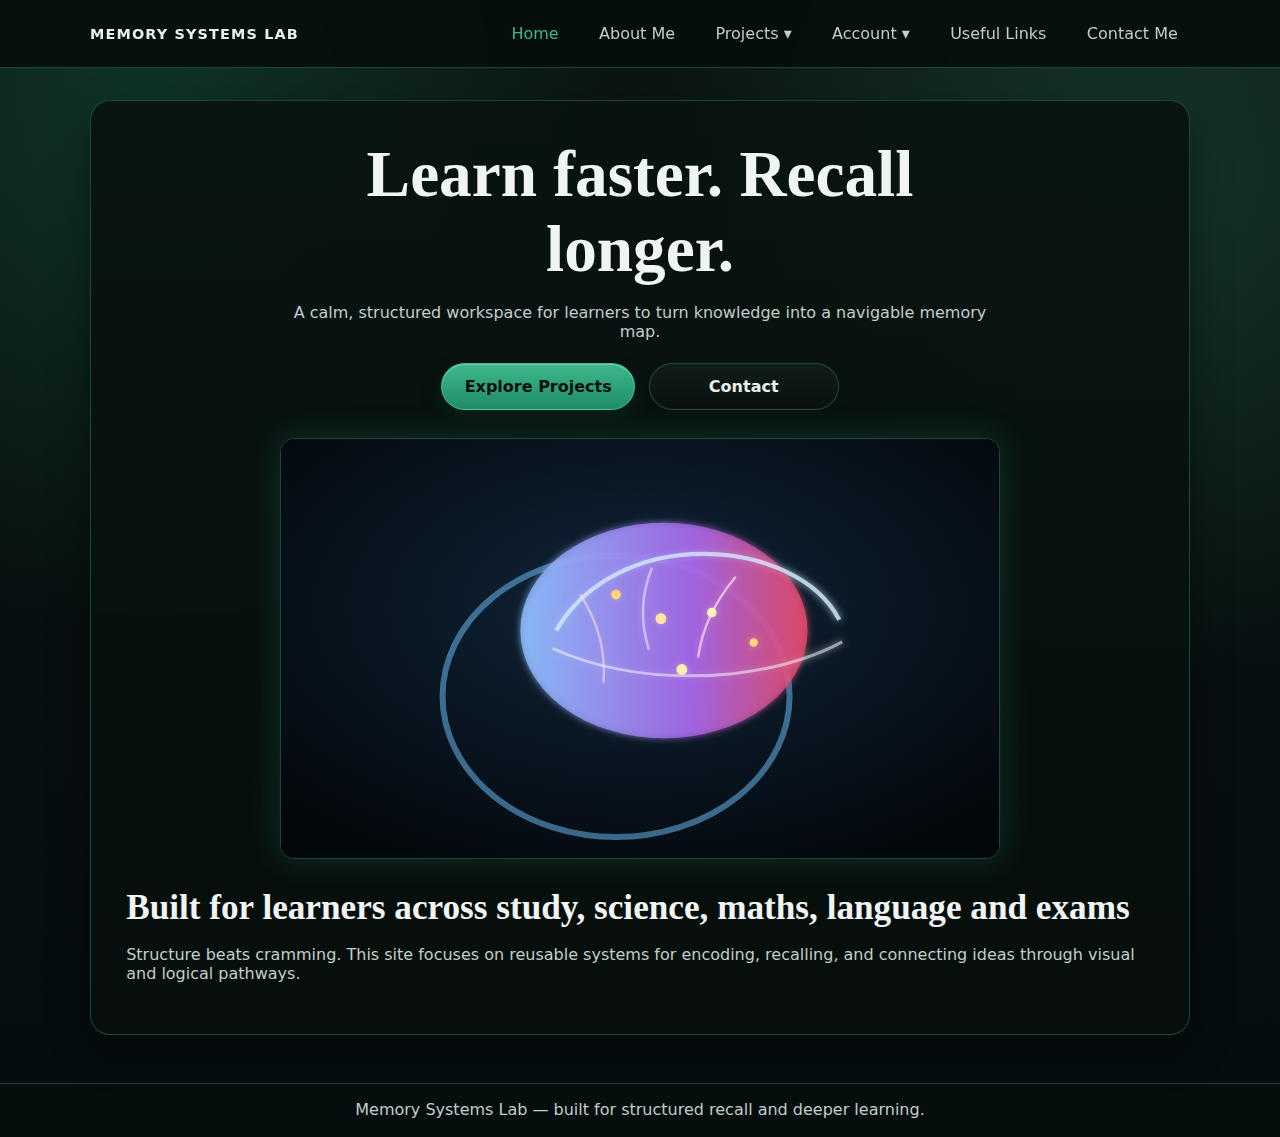
<file: index.html>
<!DOCTYPE html>
<html lang="en">
<head>
  <meta charset="UTF-8" />
  <meta name="viewport" content="width=device-width, initial-scale=1.0" />
  <title>Memory Systems Lab | Home</title>
  <link rel="stylesheet" href="css/styles.css" />
</head>
<body data-page="index.html">
  <header id="site-header"></header>

  <main>
    <div class="container page-panel">
      <section class="hero-copy">
        <h1>Learn faster. Recall longer.</h1>
        <p>A calm, structured workspace for learners to turn knowledge into a navigable memory map.</p>
        <div class="cta-group">
          <a class="btn btn-primary" href="projects.html">Explore Projects</a>
          <a class="btn btn-secondary" href="contact.html">Contact</a>
        </div>
      </section>

      <figure class="brain-image">
        <img src="assets/images/brain-reference.svg" alt="Brain-focused memory systems visual" />
      </figure>

      <section class="section">
        <h2>Built for learners across study, science, maths, language and exams</h2>
        <p>
          Structure beats cramming. This site focuses on reusable systems for encoding, recalling,
          and connecting ideas through visual and logical pathways.
        </p>
      </section>
    </div>
  </main>

  <footer id="site-footer"></footer>

  <script src="js/main.js"></script>
</body>
</html>
</file>
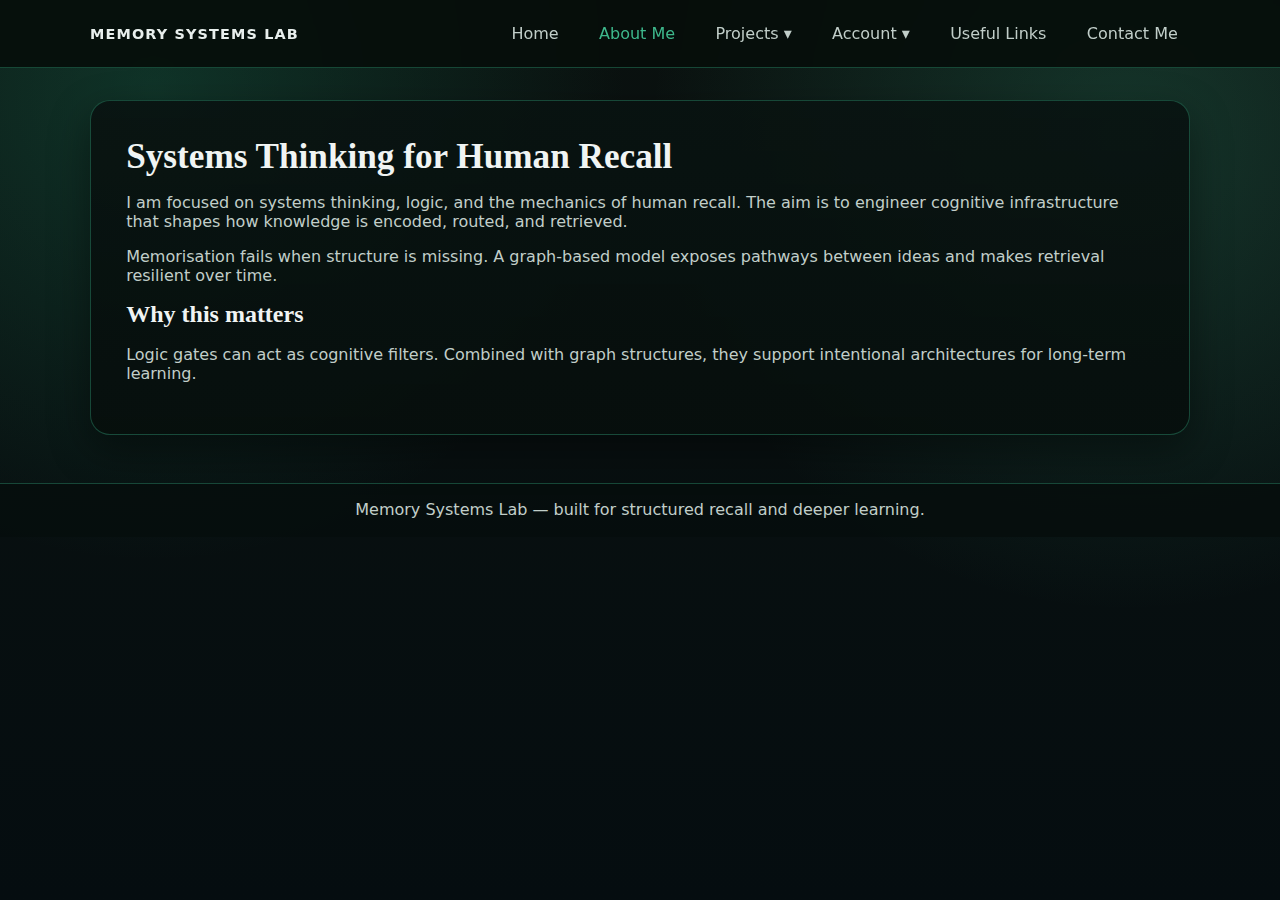
<file: about.html>
<!DOCTYPE html>
<html lang="en">
<head>
  <meta charset="UTF-8" />
  <meta name="viewport" content="width=device-width, initial-scale=1.0" />
  <title>Memory Systems Lab | About</title>
  <link rel="stylesheet" href="css/styles.css" />
</head>
<body data-page="about.html">
  <header id="site-header"></header>

  <main>
    <div class="container page-panel">
      <section>
        <h2>Systems Thinking for Human Recall</h2>
        <p>
          I am focused on systems thinking, logic, and the mechanics of human recall. The aim is
          to engineer cognitive infrastructure that shapes how knowledge is encoded, routed, and retrieved.
        </p>
        <p>
          Memorisation fails when structure is missing. A graph-based model exposes pathways
          between ideas and makes retrieval resilient over time.
        </p>
        <h3>Why this matters</h3>
        <p>
          Logic gates can act as cognitive filters. Combined with graph structures, they support
          intentional architectures for long-term learning.
        </p>
      </section>
    </div>
  </main>

  <footer id="site-footer"></footer>

  <script src="js/main.js"></script>
</body>
</html>
</file>
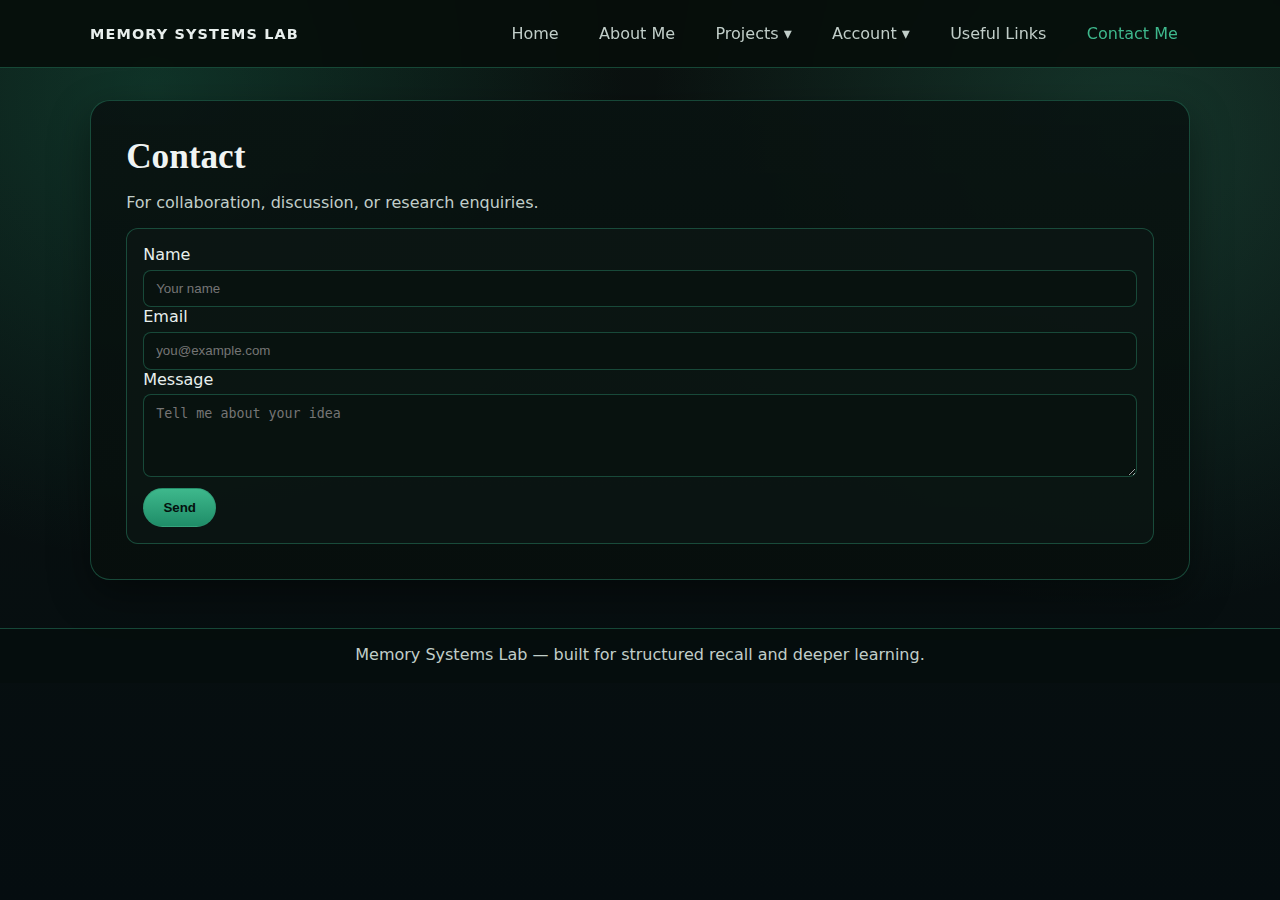
<file: contact.html>
<!DOCTYPE html>
<html lang="en">
<head>
  <meta charset="UTF-8" />
  <meta name="viewport" content="width=device-width, initial-scale=1.0" />
  <title>Memory Systems Lab | Contact</title>
  <link rel="stylesheet" href="css/styles.css" />
</head>
<body data-page="contact.html">
  <header id="site-header"></header>

  <main>
    <div class="container page-panel">
      <section>
        <h2>Contact</h2>
        <p>For collaboration, discussion, or research enquiries.</p>
        <div class="form-card">
          <form>
            <div>
              <label for="name">Name</label>
              <input id="name" name="name" type="text" placeholder="Your name" />
            </div>
            <div>
              <label for="email">Email</label>
              <input id="email" name="email" type="email" placeholder="you@example.com" />
            </div>
            <div>
              <label for="message">Message</label>
              <textarea id="message" name="message" rows="4" placeholder="Tell me about your idea"></textarea>
            </div>
            <button class="primary" type="submit">Send</button>
          </form>
        </div>
      </section>
    </div>
  </main>

  <footer id="site-footer"></footer>

  <script src="js/main.js"></script>
</body>
</html>
</file>
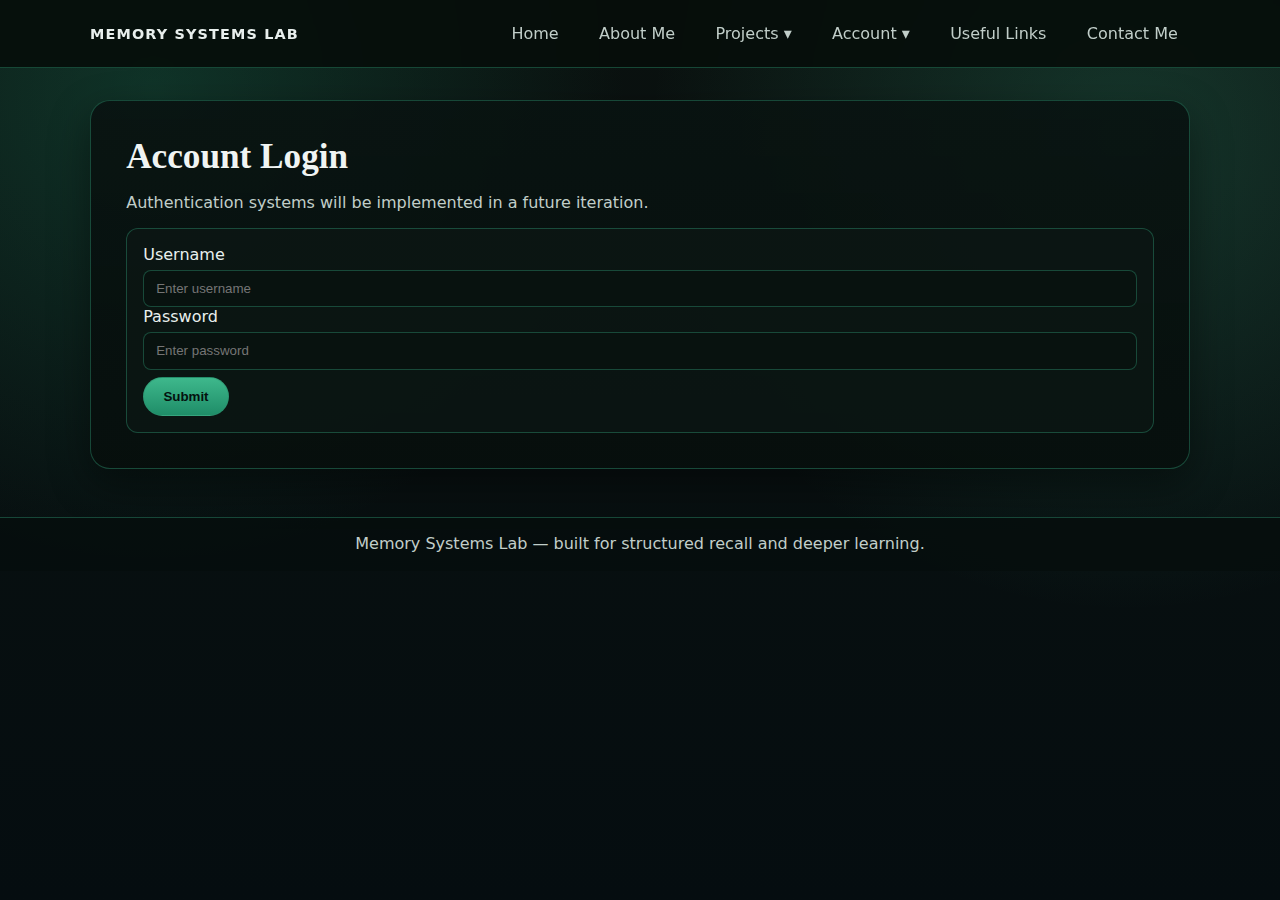
<file: login.html>
<!DOCTYPE html>
<html lang="en">
<head>
  <meta charset="UTF-8" />
  <meta name="viewport" content="width=device-width, initial-scale=1.0" />
  <title>Memory Systems Lab | Login</title>
  <link rel="stylesheet" href="css/styles.css" />
</head>
<body data-page="login.html">
  <header id="site-header"></header>

  <main>
    <div class="container page-panel">
      <section>
        <h2>Account Login</h2>
        <p>Authentication systems will be implemented in a future iteration.</p>
        <div class="form-card">
          <form>
            <div>
              <label for="username">Username</label>
              <input id="username" name="username" type="text" placeholder="Enter username" />
            </div>
            <div>
              <label for="password">Password</label>
              <input id="password" name="password" type="password" placeholder="Enter password" />
            </div>
            <button class="primary" type="submit">Submit</button>
          </form>
        </div>
      </section>
    </div>
  </main>

  <footer id="site-footer"></footer>

  <script src="js/main.js"></script>
</body>
</html>
</file>
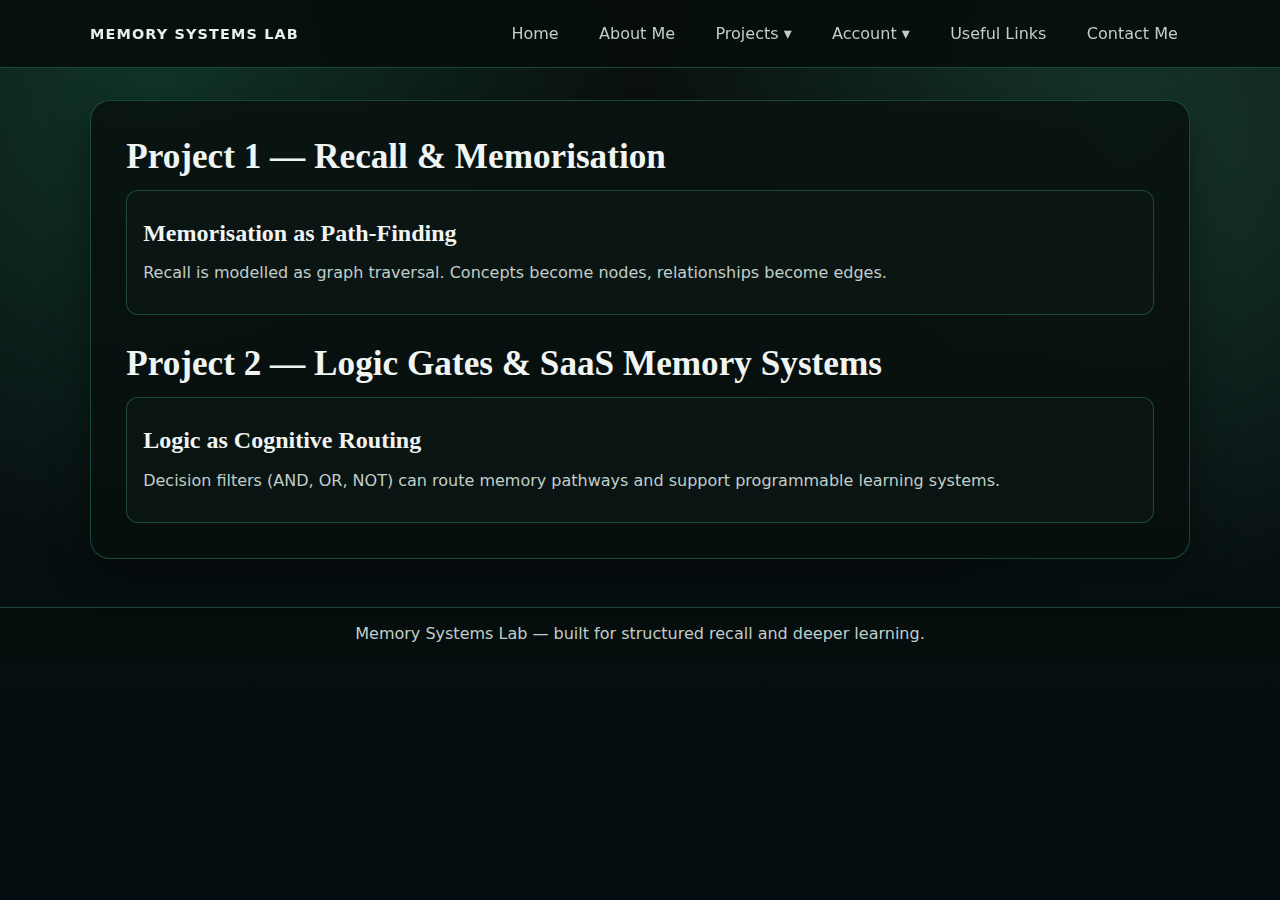
<file: projects.html>
<!DOCTYPE html>
<html lang="en">
<head>
  <meta charset="UTF-8" />
  <meta name="viewport" content="width=device-width, initial-scale=1.0" />
  <title>Memory Systems Lab | Projects</title>
  <link rel="stylesheet" href="css/styles.css" />
</head>
<body data-page="projects.html">
  <header id="site-header"></header>

  <main>
    <div class="container page-panel">
      <section id="recall">
        <h2>Project 1 — Recall &amp; Memorisation</h2>
        <div class="card-grid">
          <article class="project-card">
            <h3>Memorisation as Path-Finding</h3>
            <p>Recall is modelled as graph traversal. Concepts become nodes, relationships become edges.</p>
          </article>
        </div>
      </section>

      <section class="section" id="logic">
        <h2>Project 2 — Logic Gates &amp; SaaS Memory Systems</h2>
        <div class="card-grid">
          <article class="project-card">
            <h3>Logic as Cognitive Routing</h3>
            <p>
              Decision filters (AND, OR, NOT) can route memory pathways and support programmable learning systems.
            </p>
          </article>
        </div>
      </section>
    </div>
  </main>

  <footer id="site-footer"></footer>

  <script src="js/main.js"></script>
</body>
</html>
</file>
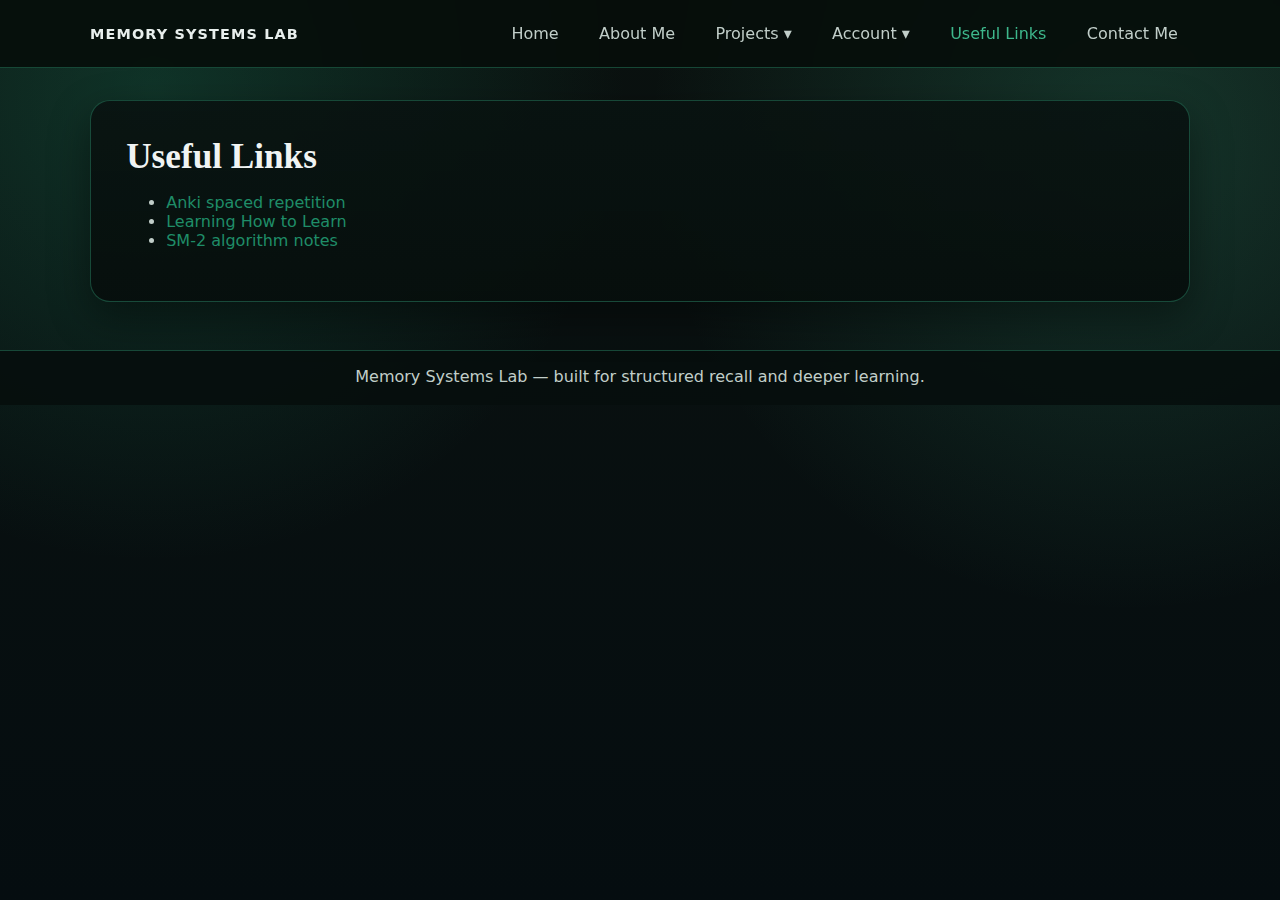
<file: useful-links.html>
<!DOCTYPE html>
<html lang="en">
<head>
  <meta charset="UTF-8" />
  <meta name="viewport" content="width=device-width, initial-scale=1.0" />
  <title>Memory Systems Lab | Useful Links</title>
  <link rel="stylesheet" href="css/styles.css" />
</head>
<body data-page="useful-links.html">
  <header id="site-header"></header>

  <main>
    <div class="container page-panel">
      <section>
        <h2>Useful Links</h2>
        <ul>
          <li><a href="https://apps.ankiweb.net/">Anki spaced repetition</a></li>
          <li><a href="https://www.coursera.org/learn/learning-how-to-learn">Learning How to Learn</a></li>
          <li><a href="https://super-memory.com/english/ol/sm2.htm">SM-2 algorithm notes</a></li>
        </ul>
      </section>
    </div>
  </main>

  <footer id="site-footer"></footer>

  <script src="js/main.js"></script>
</body>
</html>
</file>
<file: css/styles.css>
:root {
  --bg: #050d10;
  --bg-soft: #0b1210;
  --panel: rgba(9, 19, 17, 0.92);
  --panel-strong: rgba(10, 24, 20, 0.96);
  --line: rgba(45, 143, 108, 0.45);
  --green: #1f8d68;
  --green-bright: #3eb88c;
  --text: #e8efed;
  --text-soft: #c1cec9;
}

* { box-sizing: border-box; }
html, body { margin: 0; min-height: 100%; }

body {
  font-family: "Inter", "Segoe UI", system-ui, sans-serif;
  color: var(--text);
  background:
    radial-gradient(circle at 12% 10%, rgba(31, 141, 104, 0.28), transparent 34%),
    radial-gradient(circle at 88% 15%, rgba(62, 184, 140, 0.22), transparent 35%),
    linear-gradient(180deg, var(--bg-soft), var(--bg));
  display: flex;
  flex-direction: column;
}

.container { width: min(1100px, 92vw); margin: 0 auto; }

.navbar {
  position: sticky;
  top: 0;
  z-index: 10;
  background: rgba(5, 13, 10, 0.9);
  backdrop-filter: blur(8px);
  border-bottom: 1px solid var(--line);
}

.nav-inner {
  display: flex;
  align-items: center;
  justify-content: space-between;
  gap: 1rem;
  padding: 1rem 0;
}

.logo {
  color: var(--text);
  text-decoration: none;
  text-transform: uppercase;
  letter-spacing: .08em;
  font-weight: 700;
  font-size: .9rem;
}

.nav-links {
  list-style: none;
  display: flex;
  align-items: center;
  gap: 1rem;
  margin: 0;
  padding: 0;
}

.nav-links a,
.nav-links button {
  color: var(--text-soft);
  background: transparent;
  border: 0;
  font: inherit;
  cursor: pointer;
  text-decoration: none;
  padding: .45rem .7rem;
  border-radius: 999px;
  transition: color 160ms ease, border-color 160ms ease, box-shadow 160ms ease;
  border: 1px solid transparent;
}

.nav-links a:hover,
.nav-links button:hover,
a:hover {
  color: var(--green-bright);
}

.nav-links a:hover,
.nav-links button:hover {
  border-color: var(--line);
  box-shadow: 0 0 16px rgba(62, 184, 140, 0.2);
}

.nav-toggle {
  display: none;
  border: 1px solid var(--line);
  color: var(--text);
  border-radius: .5rem;
  background: transparent;
  padding: .4rem .75rem;
}

.nav-item { position: relative; }

.dropdown {
  position: absolute;
  top: calc(100% + .35rem);
  left: 0;
  min-width: 235px;
  background: var(--panel-strong);
  border: 1px solid var(--line);
  border-radius: .7rem;
  padding: .35rem;
  opacity: 0;
  pointer-events: none;
  transform: translateY(-8px);
  transition: all 160ms ease;
}

.dropdown a {
  display: block;
  border-radius: .45rem;
}

.nav-item.open .dropdown,
.nav-item:hover .dropdown,
.nav-item:focus-within .dropdown {
  opacity: 1;
  pointer-events: auto;
  transform: translateY(0);
}

main {
  flex: 1;
  padding: 2rem 0 3rem;
}

.page-panel {
  background: linear-gradient(180deg, var(--panel), rgba(7, 15, 13, 0.96));
  border: 1px solid var(--line);
  border-radius: 20px;
  padding: clamp(1.2rem, 3vw, 2.2rem);
  box-shadow: 0 15px 40px rgba(0, 0, 0, .4);
}

h1, h2, h3 {
  font-family: Georgia, "Times New Roman", serif;
  color: #f0f4f3;
  line-height: 1.15;
}

h1 { font-size: clamp(2rem, 5.1vw, 4.2rem); text-align: center; margin: 0 0 1rem; }
h2 { font-size: clamp(1.5rem, 3vw, 2.2rem); margin: 0 0 .8rem; }
h3 { font-size: clamp(1.2rem, 2.2vw, 1.5rem); margin: .8rem 0 .5rem; }

p, li { color: var(--text-soft); }
a { color: var(--green); text-decoration: none; }

.hero-copy {
  text-align: center;
  max-width: 70ch;
  margin: 0 auto;
}

.cta-group { display: flex; justify-content: center; flex-wrap: wrap; gap: .85rem; margin-top: 1.4rem; }

.btn {
  display: inline-block;
  min-width: 190px;
  text-align: center;
  padding: .8rem 1.4rem;
  border-radius: 999px;
  font-weight: 700;
  text-decoration: none;
  border: 1px solid transparent;
}

.btn-primary {
  color: #03100d;
  background: linear-gradient(180deg, var(--green-bright), var(--green));
  border-color: rgba(74, 203, 157, 0.7);
  box-shadow: inset 0 1px 0 rgba(255,255,255,.3), 0 10px 18px rgba(9,42,33,.55);
}

.btn-secondary {
  color: var(--text);
  border-color: var(--line);
  background: linear-gradient(180deg, rgba(17,30,26,.95), rgba(10,18,15,.95));
}

.brain-image {
  margin: 1.8rem auto 0;
  max-width: 720px;
}

.brain-image img {
  width: 100%;
  height: auto;
  display: block;
  border-radius: 14px;
  border: 1px solid var(--line);
  box-shadow: 0 0 35px rgba(62, 184, 140, 0.2);
}

.section { margin-top: 1.8rem; }
.card-grid { display: grid; gap: 1rem; grid-template-columns: repeat(auto-fit,minmax(250px,1fr)); }
.project-card, .form-card {
  background: rgba(11, 22, 19, 0.88);
  border: 1px solid var(--line);
  border-radius: 12px;
  padding: 1rem;
}

input, textarea {
  width: 100%;
  margin-top: .35rem;
  border-radius: .5rem;
  border: 1px solid var(--line);
  background: #08120f;
  color: var(--text);
  padding: .65rem .75rem;
}

button.primary {
  margin-top: .45rem;
  background: linear-gradient(180deg, var(--green-bright), var(--green));
  border: 1px solid var(--line);
  border-radius: 999px;
  color: #04110e;
  font-weight: 700;
  padding: .68rem 1.2rem;
}

.site-footer {
  border-top: 1px solid var(--line);
  background: rgba(6, 14, 12, .88);
}

.footer-copy {
  margin: 0;
  text-align: center;
  padding: 1rem 0 1.15rem;
  color: var(--text-soft);
}

@media (max-width: 760px) {
  .nav-toggle { display: inline-block; }
  .nav-links {
    position: absolute;
    right: 4vw;
    top: calc(100% + .45rem);
    width: min(300px, 90vw);
    background: var(--panel-strong);
    border: 1px solid var(--line);
    border-radius: .75rem;
    padding: .8rem;
    flex-direction: column;
    align-items: stretch;
    opacity: 0;
    pointer-events: none;
    transform: translateY(-8px);
  }

  .nav-links.open { opacity: 1; pointer-events: auto; transform: translateY(0); }
  .nav-item .dropdown { position: static; opacity: 1; pointer-events: auto; transform: none; margin-top: .35rem; }
}
</file>
